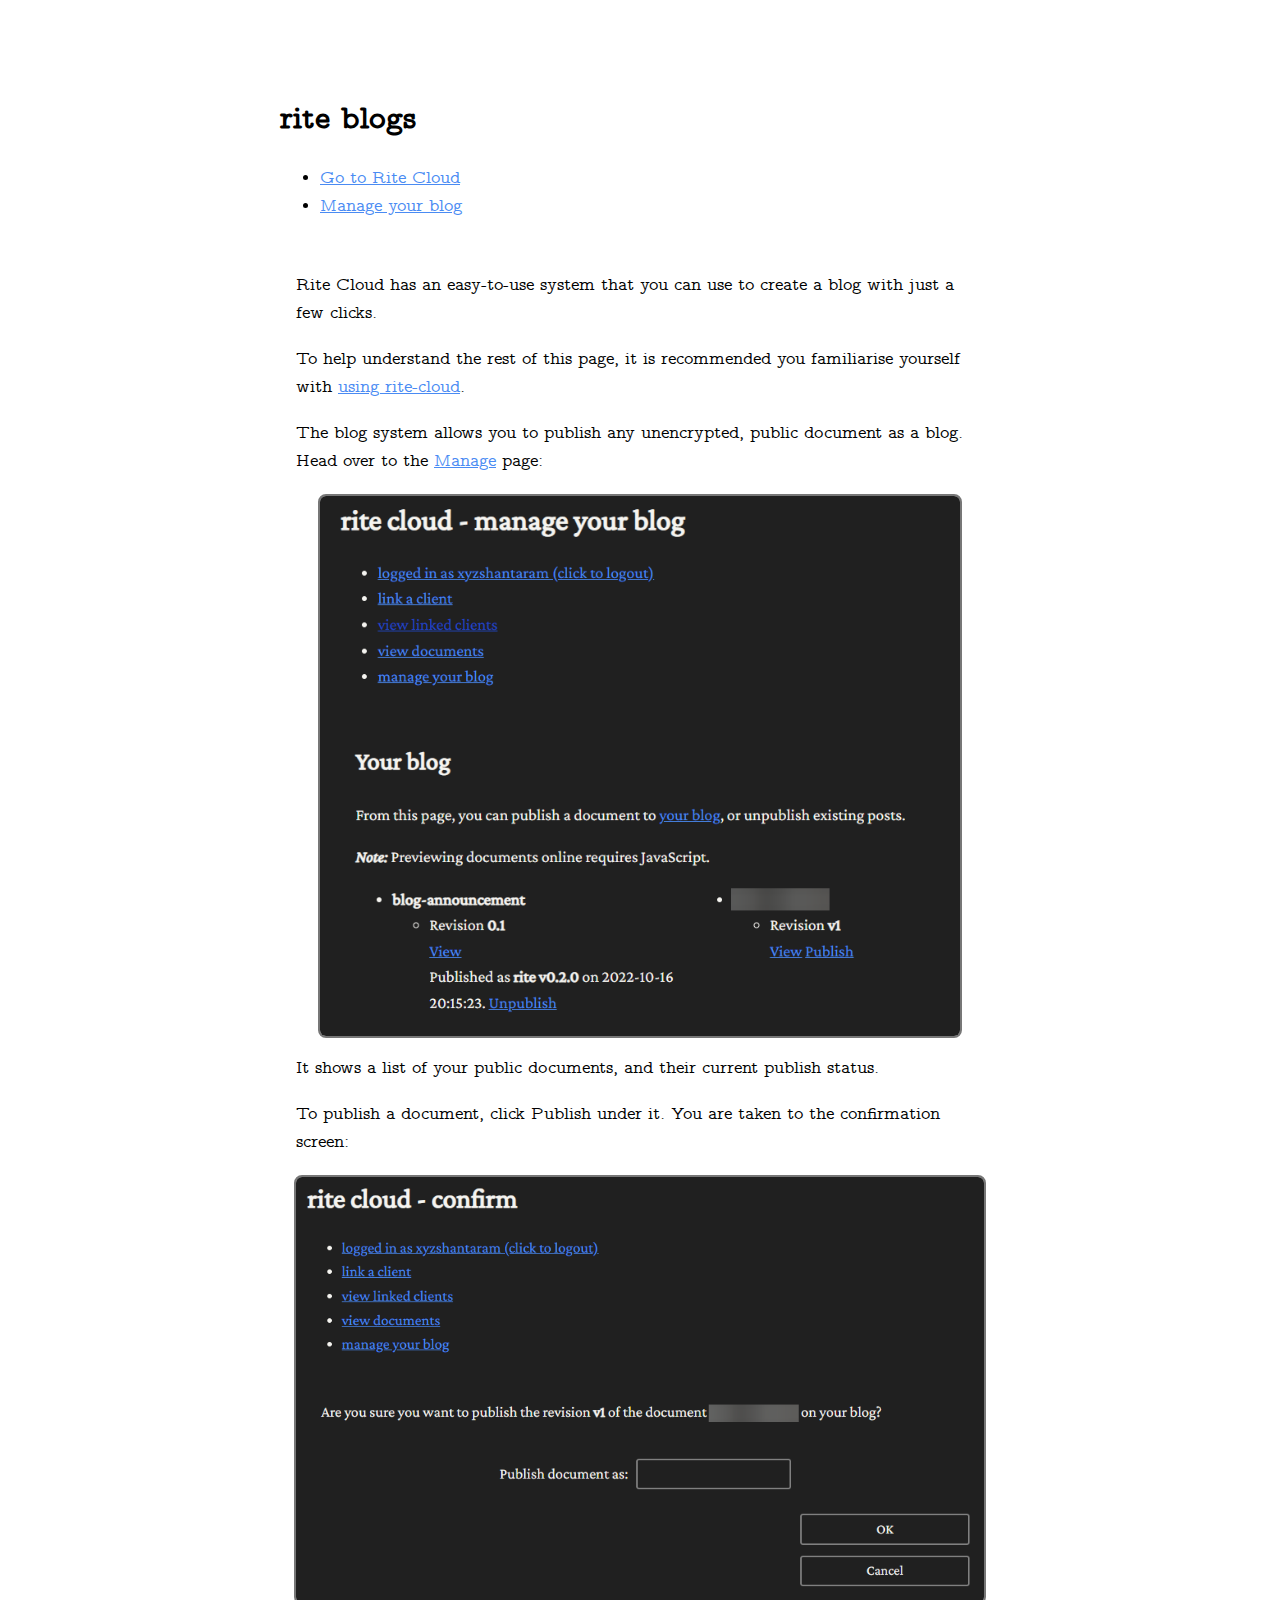
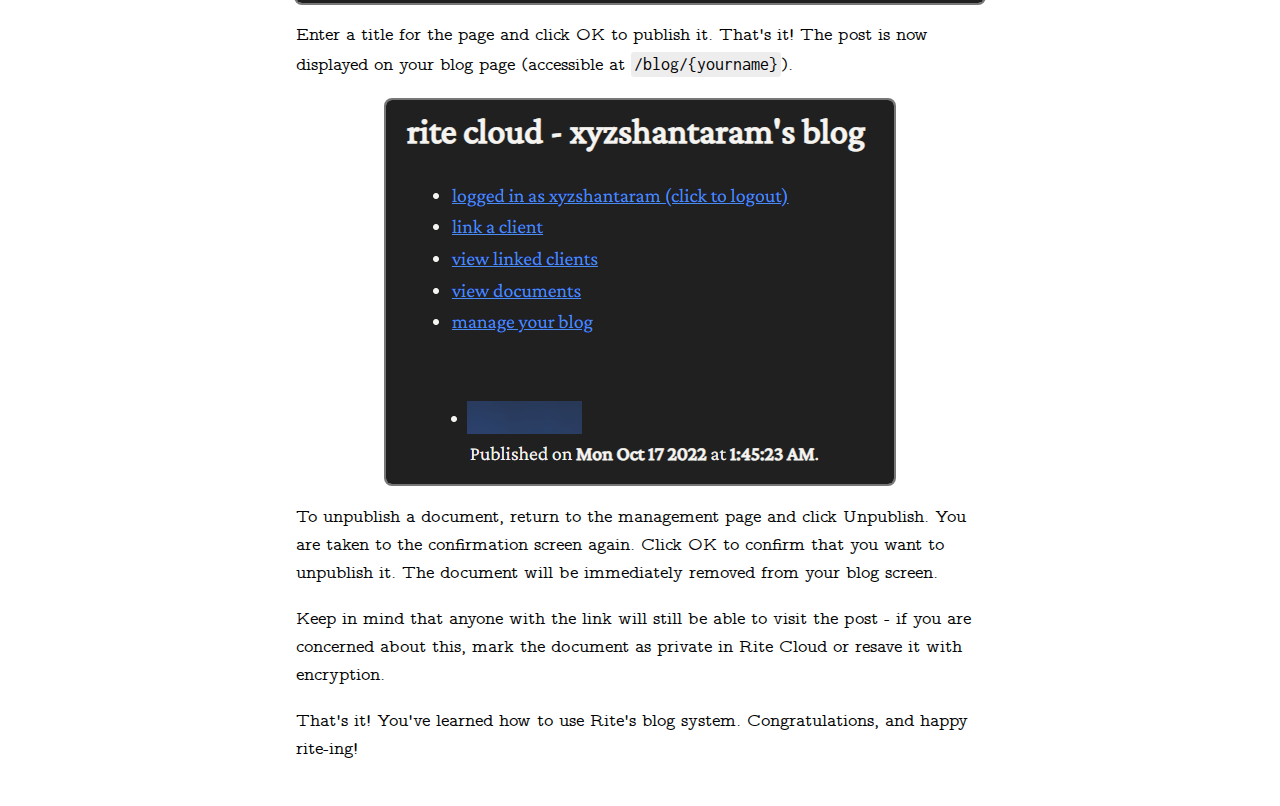
<file: res/blog-tutorial.html>
<!DOCTYPE html>
<html lang="en">

<head>
    <meta charset="UTF-8">
    <meta http-equiv="X-UA-Compatible" content="IE=edge">
    <meta name="viewport" content="width=device-width, initial-scale=1.0">
    <link rel="stylesheet" href="/res/style.css">
    <title> rite - blogs </title>

    <link rel="shortcut icon" href="/res/favicon.ico" type="image/x-icon">

    <meta name="title" content="rite - your new distraction-free word processor">
    <meta name="description" content="Rite, a minimalist text editor.">

    <meta property="og:type" content="website">
    <meta property="og:url" content="https://riteapp.co.in/">
    <meta property="og:title" content="rite - your new distraction-free word processor">
    <meta property="og:description" content="Rite, a minimalist text editor.">

    <meta property="og:image:width" content="1200" />
    <meta property="og:image:height" content="630" />
    <meta property="og:image" content="https://riteapp.co.in/res/og_image.png">

    <meta property="twitter:card" content="summary_large_image">
    <meta property="twitter:url" content="https://riteapp.co.in/">
    <meta property="twitter:title" content="rite - your new distraction-free word processor">
    <meta property="twitter:description" content="Rite, a minimalist text editor.">
    <meta property="twitter:image" content="https://riteapp.co.in/res/og_image.png">
</head>

<body>
    <h1> rite blogs </h1>
    <nav>
        <ul>
            <li>
                <a href="/home" title="Go to Rite Cloud">Go to Rite Cloud</a>
            </li>
            <li>
                <a href="/blog/manage">Manage your blog</a>
            </li>
        </ul>
    </nav>

    <div id="content">
        <p>Rite Cloud has an easy-to-use system that you can use to create a blog with just a few clicks.</p>
        <p>To help understand the rest of this page, it is recommended you familiarise yourself with <a
                href="https://riteapp.co.in/help#rite-cloud">using rite-cloud</a>.</p>
        <p>The blog system allows you to publish any unencrypted, public document as a blog. Head over to the <a
                href="/blog/manage">Manage</a> page:</p>
        <p>
        <div class='img-wrapper'><img src='/res/img/manage-screen.png' alt='Rite blog management page'></div>
        </p>
        <p>It shows a list of your public documents, and their current publish status.</p>
        <p>To publish a document, click Publish under it. You are taken to the confirmation screen:</p>
        <p>
        <div class='img-wrapper'><img src='/res/img/rite-publish-confirm.png' alt='Publish confirmation screen'></div>
        </p>
        <p>Enter a title for the page and click OK to publish it. That&#39;s it! The post is now displayed on your blog
            page
            (accessible at <code>/blog/{yourname}</code>).</p>
        <p>
        <div class='img-wrapper'><img src='/res/img/rite-blog-screen.png' alt='Published document'></div>
        </p>
        <p>To unpublish a document, return to the management page and click Unpublish. You are taken to the confirmation
            screen
            again. Click OK to confirm that you want to unpublish it. The document will be immediately removed from your
            blog
            screen.</p>
        <p>Keep in mind that anyone with the link will still be able to visit the post - if you are concerned about
            this, mark
            the document as private in Rite Cloud or resave it with encryption.</p>
        <p>That&#39;s it! You&#39;ve learned how to use Rite&#39;s blog system. Congratulations, and happy rite-ing!</p>
    </div>

</body>

</html>
</file>
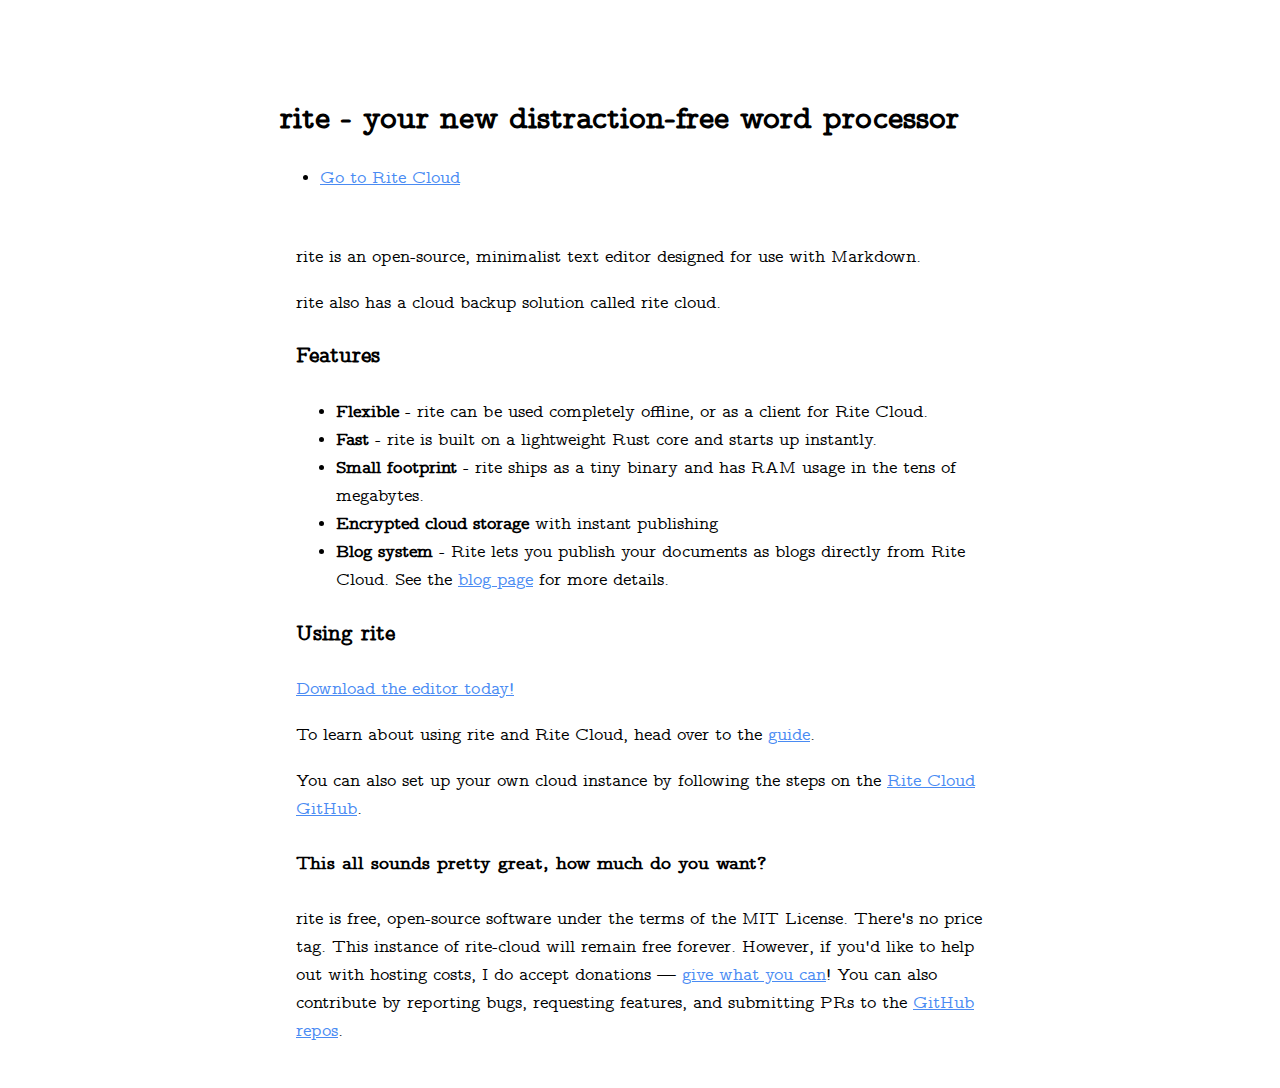
<file: res/landing.html>
<!DOCTYPE html>
<html lang="en">

<head>
    <meta charset="UTF-8">
    <meta http-equiv="X-UA-Compatible" content="IE=edge">
    <meta name="viewport" content="width=device-width, initial-scale=1.0">
    <link rel="stylesheet" href="/res/style.css">
    <title> rite </title>

    <link rel="shortcut icon" href="/res/favicon.ico" type="image/x-icon">

    <meta name="title" content="rite - your new distraction-free word processor">
    <meta name="description" content="Rite, a minimalist text editor.">

    <meta property="og:type" content="website">
    <meta property="og:url" content="https://riteapp.co.in/">
    <meta property="og:title" content="rite - your new distraction-free word processor">
    <meta property="og:description" content="Rite, a minimalist text editor.">

    <meta property="og:image:width" content="1200" />
    <meta property="og:image:height" content="630" />
    <meta property="og:image" content="https://riteapp.co.in/res/og_image.png">

    <meta property="twitter:card" content="summary_large_image">
    <meta property="twitter:url" content="https://riteapp.co.in/">
    <meta property="twitter:title" content="rite - your new distraction-free word processor">
    <meta property="twitter:description" content="Rite, a minimalist text editor.">
    <meta property="twitter:image" content="https://riteapp.co.in/res/og_image.png">
</head>

<body>
    <h1> rite - your new distraction-free word processor </h1>
    <nav>
        <ul>
            <li>
                <a href="/home" title="Go to Rite Cloud">Go to Rite Cloud</a>
            </li>
        </ul>
    </nav>

    <div id="content">
        <p>
            rite is an open-source, minimalist text editor designed for use with Markdown.
        </p>

        <p>
            rite also has a cloud backup solution called rite cloud.
        </p>

        <h3>Features</h3>
        <ul>
            <li>
                <strong>Flexible</strong> - rite can be used completely offline, or as a client for Rite Cloud.
            </li>
            <li>
                <strong>Fast</strong> - rite is built on a lightweight Rust core and starts up instantly.
            </li>
            <li>
                <strong>Small footprint</strong> - rite ships as a tiny binary and has RAM usage in the tens of
                megabytes.
            </li>
            <li>
                <strong>Encrypted cloud storage</strong> with instant publishing
            </li>
            <li>
                <strong>Blog system</strong> - Rite lets you publish your documents as blogs directly from Rite Cloud.
                See the <a href="/blog/">blog page</a> for more details.
            </li>
        </ul>

        <h3>Using rite</h3>
        <p>
            <a target='_blank' href='https://github.com/xyzshantaram/rite'>Download the editor today!</a>
        </p>
        <p>
            To learn about using rite and Rite Cloud, head over to the <a href='/help/'>guide</a>.
        </p>
        <p>
            You can also set up your own cloud instance by following the steps on the <a target='_blank'
                href='https://github.com/xyzshantaram/rite-cloud'>Rite Cloud GitHub</a>.
        </p>
        <h4>This all sounds pretty great, how much do you want?</h4>
        <p>rite is free, open-source software under the terms of the MIT License. There's no price tag. This instance of
            rite-cloud will remain free forever. However, if you'd like to help out with hosting costs, I do accept
            donations &mdash; <a target='_blank' href='https://shantaram.xyz/contact/donate.html'>give what you can</a>!
            You
            can also
            contribute by reporting bugs, requesting features, and
            submitting PRs to the <a target='_blank' href='https://github.com/xyzshantaram/rite'>GitHub</a>
            <a target='_blank' href='https://github.com/xyzshantaram/rite-cloud'>repos</a>.
        </p>
    </div>

</body>

</html>
</file>
<file: res/style.css>
html {
    width: 100%;
    height: 100%;
    margin: 0;
    padding: 0;
    display: flex;
    justify-content: center;
    font-display: swap;
}

.rite-document {
    margin-bottom: 1rem;
}

#md-raw {
    display: none;
}

#loading {
    width: 100%;
    text-align: center;
    margin: 0;
    margin-top: 1rem;
}

#loading::after {
    margin: 0;
    content: '';
    animation: blinking-ellipsis 2s linear infinite;
    color: inherit;
    font-weight: bold;
}

#content {
    padding: 1rem;
    padding-bottom: 1.5rem;
}

@keyframes blinking-ellipsis {
    0% {
        content: '';
    }

    25% {
        content: '.';
    }

    50% {
        content: '..';
    }

    75% {
        content: '...';
    }

    100% {
        content: '';
    }
}

#md-rendered {
    padding: 1rem;
    border-top: 2px solid gray;
    margin-top: 2rem;
    margin-bottom: 1rem;
}

body {
    max-width: 80ch;
    font-family: "CMU Typewriter Text", serif;
    width: 100%;
    margin-top: 5rem;
    line-height: 1.6;
    margin-bottom: 3rem;
    font-size: 1.1rem;
    font-display: swap;
}

h1 {
    font-size: 2rem;
    margin-top: 1rem;
    margin-bottom: 0.3rem;
}

h2 {
    font-size: 1.7rem;
}

h3 {
    font-size: 1.4rem;
}

h4 {
    font-size: 1.2rem;
}

h5 {
    font-size: 1rem;
}

h6 {
    font-size: 0.7rem;
}

blockquote {
    margin-left: 1rem;
    padding: 0.1rem;
    padding-left: 1rem;
    border-left: 0.2rem solid rgb(207, 207, 207);
}

blockquote p {
    margin: 0.1rem;
}

pre {
    background-color: #eeeeee;
    padding: 0.5rem;
    margin-left: 1.2rem;
    border-radius: 0.25em;
    overflow-x: auto;
    font-size: 1rem;
    font-family: "Inconsolata", monospace;
}

#md-rendered a {
    word-break: break-all;
}

a,
a:link,
a:visited {
    transition-duration: 0.2s;
    color: #4a8bf3;
}

a:active {
    color: navy;
}

pre>code {
    background: inherit;
    padding: 0;
    font-family: "Inconsolata", monospace;
}

code {
    background: #ededed;
    padding: 0.2rem;
    border-radius: 0.2rem;
    font-family: "Inconsolata", monospace;
}

kbd {
    background: #777777;
    border: 2px solid #aaaaaa;
    color: white;
    border-radius: 0.4rem;
    padding: 0.15rem;
    margin: 0.15rem;
    font-family: "Inconsolata", monospace;
}

.img-wrapper {
    width: 100%;
    align-items: center;
    justify-content: center;
    display: flex;
    flex-direction: column;
}

.img-description {
    text-align: center;
    font-style: italic;
    font-size: 0.9rem;
    color: #666666;
    margin-top: 0.3rem;
}

.img-wrapper>img,
.img-wrapper>video {
    max-height: 60vh;
    max-width: 100%;
    object-fit: contain;
    border: 2px solid #777777;
    border-radius: 0.5rem;
}

@media screen and (max-aspect-ratio: 1/1) {
    body {
        width: 95vw;
        line-height: 1.4;
    }

    pre {
        margin: 0.1rem;
    }

    .img-wrapper>img {
        max-height: unset;
        height: auto;
        max-width: 80vw;
        max-height: 60vh;
        padding: auto;
    }

    #content {
        padding: 0.5rem;
    }

    #md-rendered {
        padding: 0.2rem;
    }

    blockquote {
        margin: 0.4rem;
        margin-left: 0.4rem;
    }

    ul {
        padding-inline-start: 0.4rem;
    }
}

::-webkit-scrollbar-thumb {
    color: #202020;
}

::-webkit-scrollbar-track {
    color: transparent;
}

.add-client {
    width: 100%;
    display: flex;
    flex-direction: column;
    align-items: center;
}

form {
    display: flex;
    flex-direction: column;
    align-items: center;
    margin: 1rem;
}

input,
button,
.button {
    margin: 0.4rem;
    border-radius: 0.2rem;
    background: inherit;
    color: inherit;
    border: 2px solid #aaaaaa;
    padding: 0.4rem;
    font-family: inherit;
    outline: none;
    font-size: 1rem;
    line-height: 1.2;
}

input[type=button],
input[type=submit],
button,
.button {

    text-align: center;
}

.button a,
.button a:link,
.button a:visited {
    color: inherit;
    text-decoration: none;
}

input:focus:not(:hover),
button:focus:not(:hover) {
    border-color: #555555;
}

input[type=submit],
button {
    cursor: pointer;
}

input[type=submit]:active:not(:hover),
button:active:not(:hover) {
    border-color: #555555;
}

details>summary {
    text-decoration: underline;
    font-weight: bold;
}

.table-wrapper {
    max-width: 100%;
    overflow-x: auto;
}

table {
    border: 1px solid #999999;
    border-spacing: 0;
    border-radius: 0.2rem;
}

td,
th {
    padding: 0.4rem;
    border-right: 1px solid #bbbbbb;
    border-bottom: 1px solid #bbbbbb;
    margin: 0;
}

th {
    border-color: #999999;
}

td:last-child,
th:last-child {
    border-right: none;
}

tr:last-child>td {
    border-bottom: none;
}

thead {
    margin: 0;
    padding: 0;
}

.client-title {
    font-size: 1.4rem;
}

@media not all and (hover: none) {
    a:hover {
        color: #2049c7;
    }

    a:visited:hover {
        color: #2049c7;
    }


    .button a:hover,
    .button a:visited:hover {
        color: inherit;
    }

    input[type='text']:hover,
    input[type='submit']:hover,
    button:hover,
    button:hover {
        border-color: gray;
    }
}

@media print {
    body.slideshow-active h3 {
        margin-top: 2rem;
    }
}

@media only screen and (prefers-color-scheme: dark) {
    body {
        background: #202020;
        color: #f5f4f0;
    }

    pre {
        background: #505050;
    }

    a,
    a:visited {
        color: #4a8bf3;
    }

    code {
        background: #404040;
    }

    input,
    button,
    .button {
        border-color: gray;
    }

    input:focus:not(:hover),
    button:focus:not(:hover),
    .button:focus:not(:hover) {
        border-color: #f5f4f0;
    }

    input[type=submit]:active:not(:hover),
    button:active:not(:hover),
    .button:active:not(:hover) {
        border-color: #f5f4f0;
    }

    input[type='text']:hover,
    input[type='submit']:hover,
    button:hover,
    .button:hover {
        border-color: #aaaaaa;
    }
}

ul:not(:last-child) {
    margin-bottom: 1rem;
}

@font-face {
    font-family: 'CMU Typewriter Text';
    src: url('/res/fonts/cmunvt.eot');
    src: url('/res/fonts/cmunvt.eot?#iefix') format('embedded-opentype'),
        url('/res/fonts/cmunvt.woff') format('woff'),
        url('/res/fonts/cmunvt.ttf') format('truetype'),
        url('/res/fonts/cmunvt.svg#cmuntt') format('svg');
    font-weight: normal;
    font-style: normal;
}

@font-face {
    font-family: 'CMU Typewriter Text';
    src: url('/res/fonts/cmunvi.eot');
    src: url('/res/fonts/cmunvi.eot?#iefix') format('embedded-opentype'),
        url('/res/fonts/cmunvi.woff') format('woff'),
        url('/res/fonts/cmunvi.ttf') format('truetype'),
        url('/res/fonts/cmunvi.svg#cmunvi') format('svg');
    font-weight: normal;
    font-style: italic;
}


@font-face {
    font-family: "Inconsolata";
    src: url('/res/fonts/Inconsolata-VariableFont_wdth\,wght.ttf');
}
</file>
